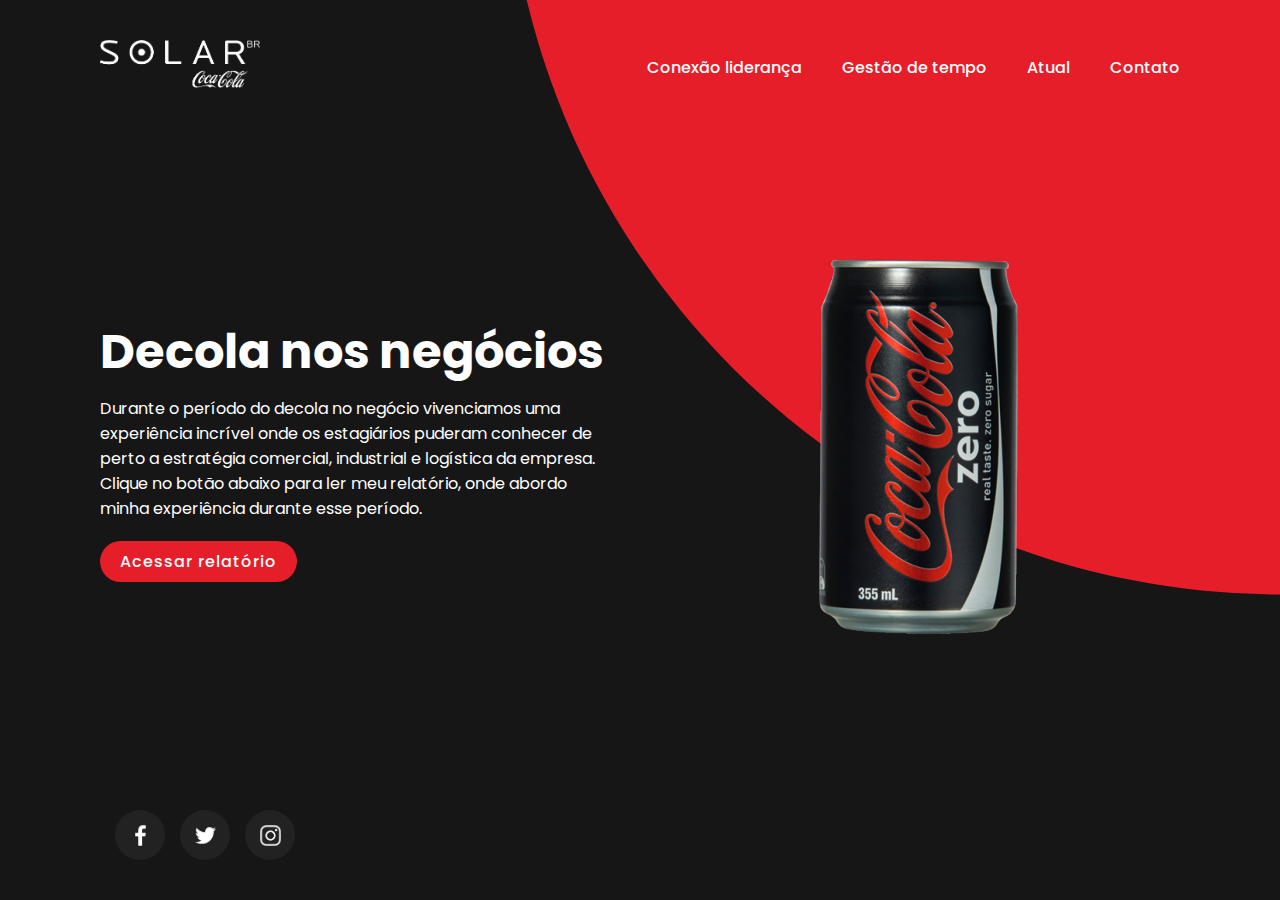
<file: index.html>
<!DOCTYPE html>
<html lang="pt-br">
  <head>
    <meta charset="UTF-8" />
    <meta http-equiv="X-UA-Compatible" content="IE=edge" />
    <meta name="viewport" content="width=device-width, initial-scale=1.0" />
    <title>Decola - Damasceno</title>
    <link rel="shortcut icon" type="imagex/png" href="./img/coke.png">
    <link
      rel="stylesheet"
      href="https://unpkg.com/swiper/swiper-bundle.min.css"
    />
    <link rel="stylesheet" href="./styles.css" />
  </head>
  <body>
    <section>
      <div class="circle"></div>
      <header>
        <a href="#"><img src="./img/oi.png" class="logo" /></a>
        <div class="toggle" onclick="toggleMenu()"></div>
        <ul class="navigation">
          <li><a href="https://drive.google.com/file/d/1ncWnhZmiFQ9QE9Glqvtc1WzkQ6vIiRr4/view">Conexão liderança</a></li>
          <li><a href="https://drive.google.com/file/d/1mP-egdaPnSU2gJKdu4pgamttvznDgcsx/view?fbclid=IwAR07c4bjwnauBW6W-0KX6TWK2I9CIc7mNWorlzSLqhH28PmPy96YI8gyu5M">Gestão de tempo</a></li>
          <li><a href="rel.html">Atual</a></li>
          <li><a href="https://wa.me/qr/WEKIMJLI3PTPG1">Contato</a></li>
        </ul>
      </header>
      <div class="content">
        <div class="textBox">
          <h2>Decola nos negócios</h2>
          <p>
            Durante o período do decola no negócio vivenciamos uma experiência incrível onde 
            os estagiários puderam conhecer de perto a estratégia comercial, industrial e logística da empresa. 
            Clique no botão abaixo para ler meu relatório, onde abordo minha experiência durante esse período.
          </p>
          <a href="rel.html">Acessar relatório</a>
        </div>
        <div class="sec2">
          <img src="./img/coke.png">
        </div>
      </div>

      <ul class="sci">
        <li>
          <a href="https://www.facebook.com/ggugu2/"><img src="./img/facebook.png" /></a>
        </li>
        <li>
          <a href="https://www.instagram.com/gudamasc/"><img src="./img/twitter.png" /></a>
        </li>
        <li>
          <a href="https://www.instagram.com/gudamasc/"><img src="./img/instagram.png" /></a>
        </li>
      </ul>
    </section>
    <script>
      function toggleMenu() {
        const menuToggle = document.querySelector('.toggle');
        menuToggle.classList.toggle('active');
        const navigation = document.querySelector('.navigation');
        navigation.classList.toggle('active');
      }
    </script>
  </body>
</html>
</file>
<file: styles.css>
@import url('https://fonts.googleapis.com/css2?family=Poppins:wght@200;300;400;500;600;700;800;900&display=swap');

* {
  margin: 0;
  padding: 0;
  box-sizing: border-box;
  font-family: 'Poppins', sans-serif;
}

section {
  position: relative;
  width: 100%;
  min-height: 100vh;
  padding: 100px;
  display: flex;
  justify-content: space-between;
  align-items: center;
  background: #161616;
}
section .circle {
  position: absolute;
  top: 0;
  left: 0;
  width: 100%;
  height: 100%;
  background: #e51e2a;
  clip-path: circle(70% at right -20%);
}


header {
  position: absolute;
  top: 0;
  left: 0;
  width: 100%;
  padding: 40px 100px;
  display: flex;
  justify-content: space-between;
  align-items: center;
}
header .logo {
  position: relative;
  max-width: 160px;
}

header .navigation {
  position: relative;
  display: flex;
}
header .navigation li {
  list-style: none;
}
header .navigation li a {
  text-decoration: none;
  color: #fff;
  font-weight: 500;
  display: inline-block;
  margin-left: 40px;
}
.content {
  position: relative;
  width: 100%;
  display: flex;
  align-items: center;
  justify-items: space-between;
}
.content .textBox {
  position: relative;
  max-width: 600px;
  margin-right: 20px;
}
.content .textBox h2 {
  color: #fff;
  font-size: 3em;
  margin-bottom: 10px;
  line-height: 1.4em;
  font-weight: 700;
}
.content .textBox p {
  color: #fff;
}
.content .textBox a {
  display: inline-block;
  text-decoration: none;
  color: #fff;
  background: #e51e2a;
  border-radius: 40px;
  letter-spacing: 1px;
  padding: 8px 20px;
  margin-top: 20px;
  font-weight: 500;
}

.sec2{
  margin: 0 3rem;
  margin-left: 80px;
}

.sci {
  position: absolute;
  left: 100px;
  bottom: 40px;
  display: flex;
  align-items: center;
  justify-content: center;
}

.sci li {
  list-style: none;
}
.sci li a {
  display: inline-block;
  margin-left: 15px;
  background: #222;
  height: 50px;
  width: 50px;
  display: flex;
  align-items: center;
  justify-content: center;
  border-radius: 50%;
  transition: 0.2s ease-in-out;
}
.sci li a:hover {
  background: #e51e2a;
  transform: translateY(-10px);
}
.sci li a img {
  filter: invert(1);
  transform: scale(0.5);
}

/*******Slider*******/
.swiper-container {
  width: 100%;
  padding-top: 50px;
  padding-bottom: 50px;
}

.swiper-slide {
  background-position: center;
  background-size: cover;
  width: 180px;
  height: 460px;
  display: flex;
  justify-content: center;
}


.swiper-slide img {
  position: absolute;
  bottom: 0;
  max-height: 100%;
}
.swiper-container-3d .swiper-slide-shadow-left,
.swiper-container-3d .swiper-slide-shadow-right {
  background-image: none;
}

@media (max-width: 991px) {
  header {
    padding: 40px;
  }
  section {
    padding: 150px 40px;
  }
  .sci {
    left: 40px;
  }
  .content {
    flex-direction: column;
  }
  .content .textBox,
  .content .imgBox {
    max-width: 100%;
  }
  .swiper-slide {
    height: 300px;
  }
  header .navigation {
    display: none;
  }
  .toggle {
    position: relative;
    width: 30px;
    height: 30px;
    background: url('./menu.png');
    background-size: 30px;
    background-repeat: no-repeat;
    background-position: center;
    cursor: pointer;
    z-index: 10000;
  }
  .toggle.active {
    position: fixed;
    right: 40px;
    background: url('./close.png');
    background-size: 25px;
    background-repeat: no-repeat;
    background-position: center;
  }
  header .navigation.active {
    position: fixed;
    top: 0;
    left: 0;
    width: 100%;
    height: 100%;
    background: #e51e2a;
    display: flex;
    flex-direction: column;
    align-items: center;
    justify-content: center;
    z-index: 10;
  }
  header .navigation.active li a {
    margin: 10px 0;
    font-size: 1.5em;
    font-weight: 300;
  }
}
</file>
